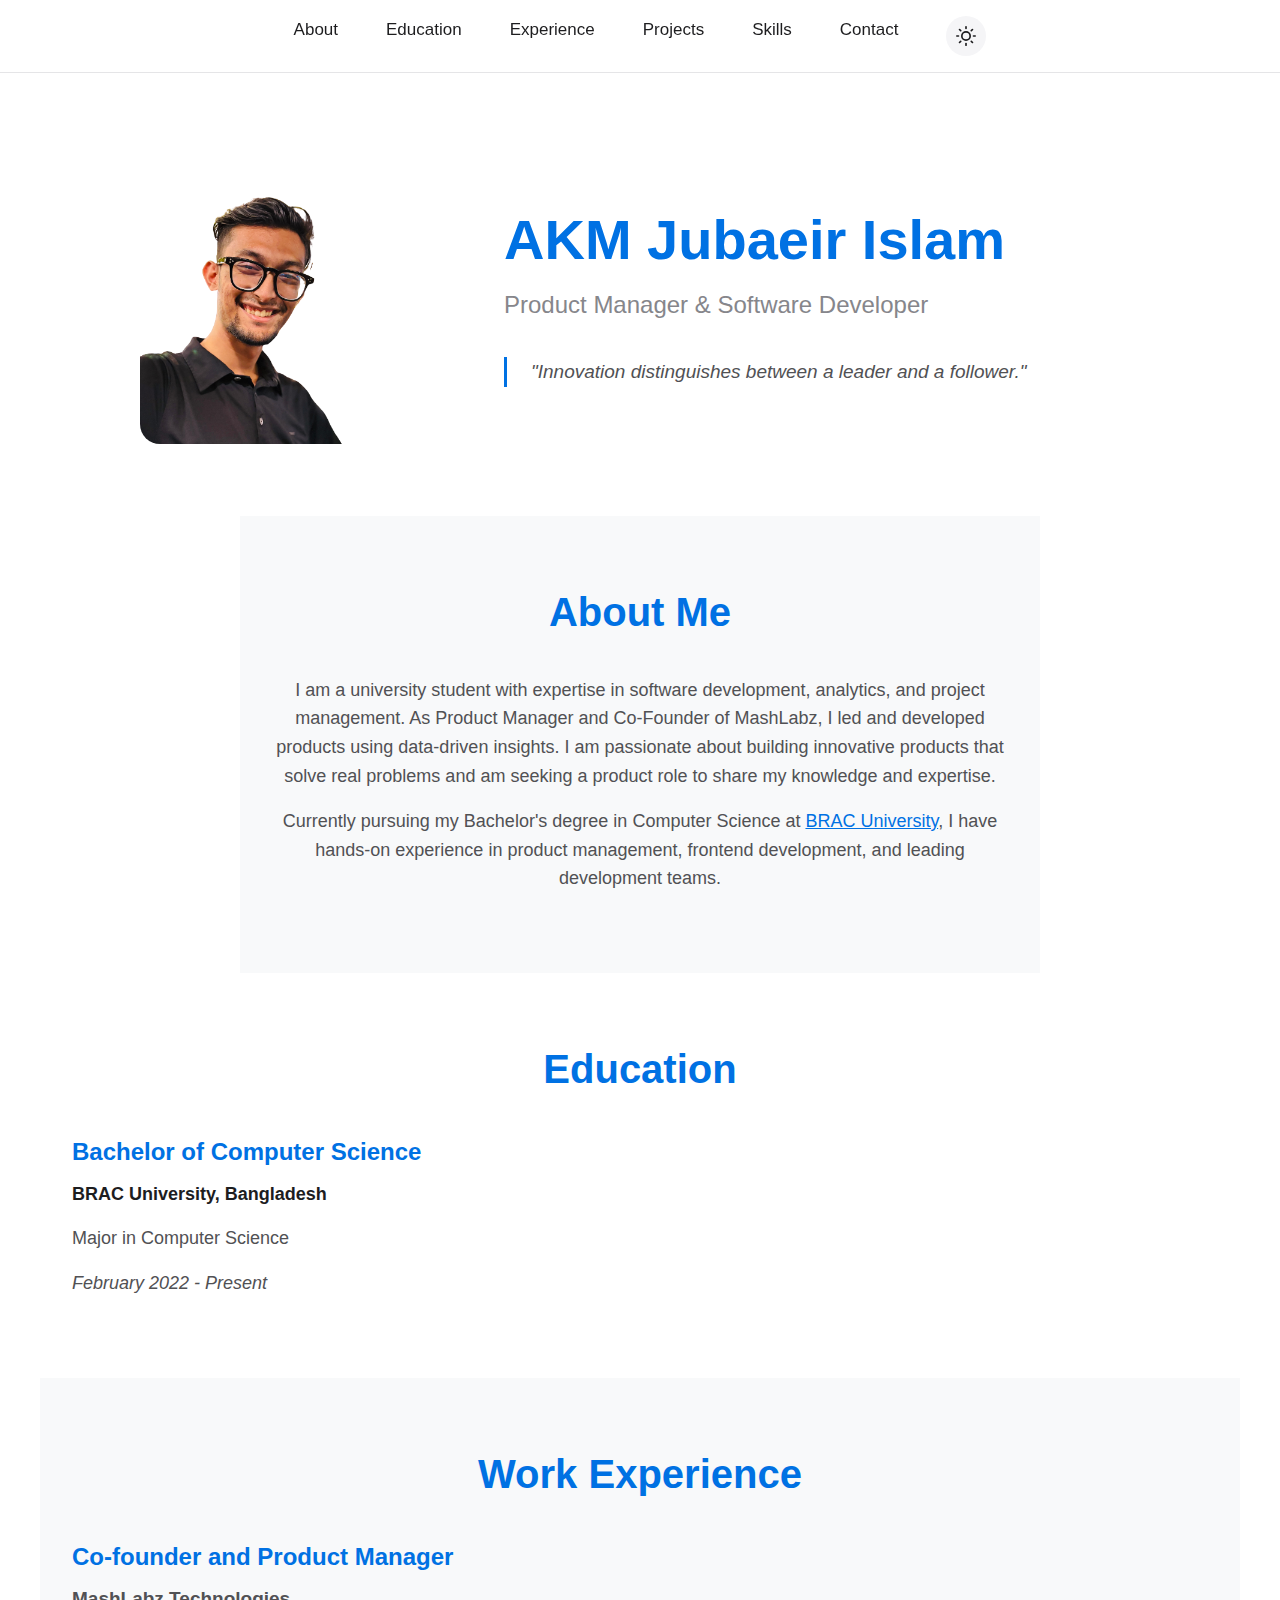
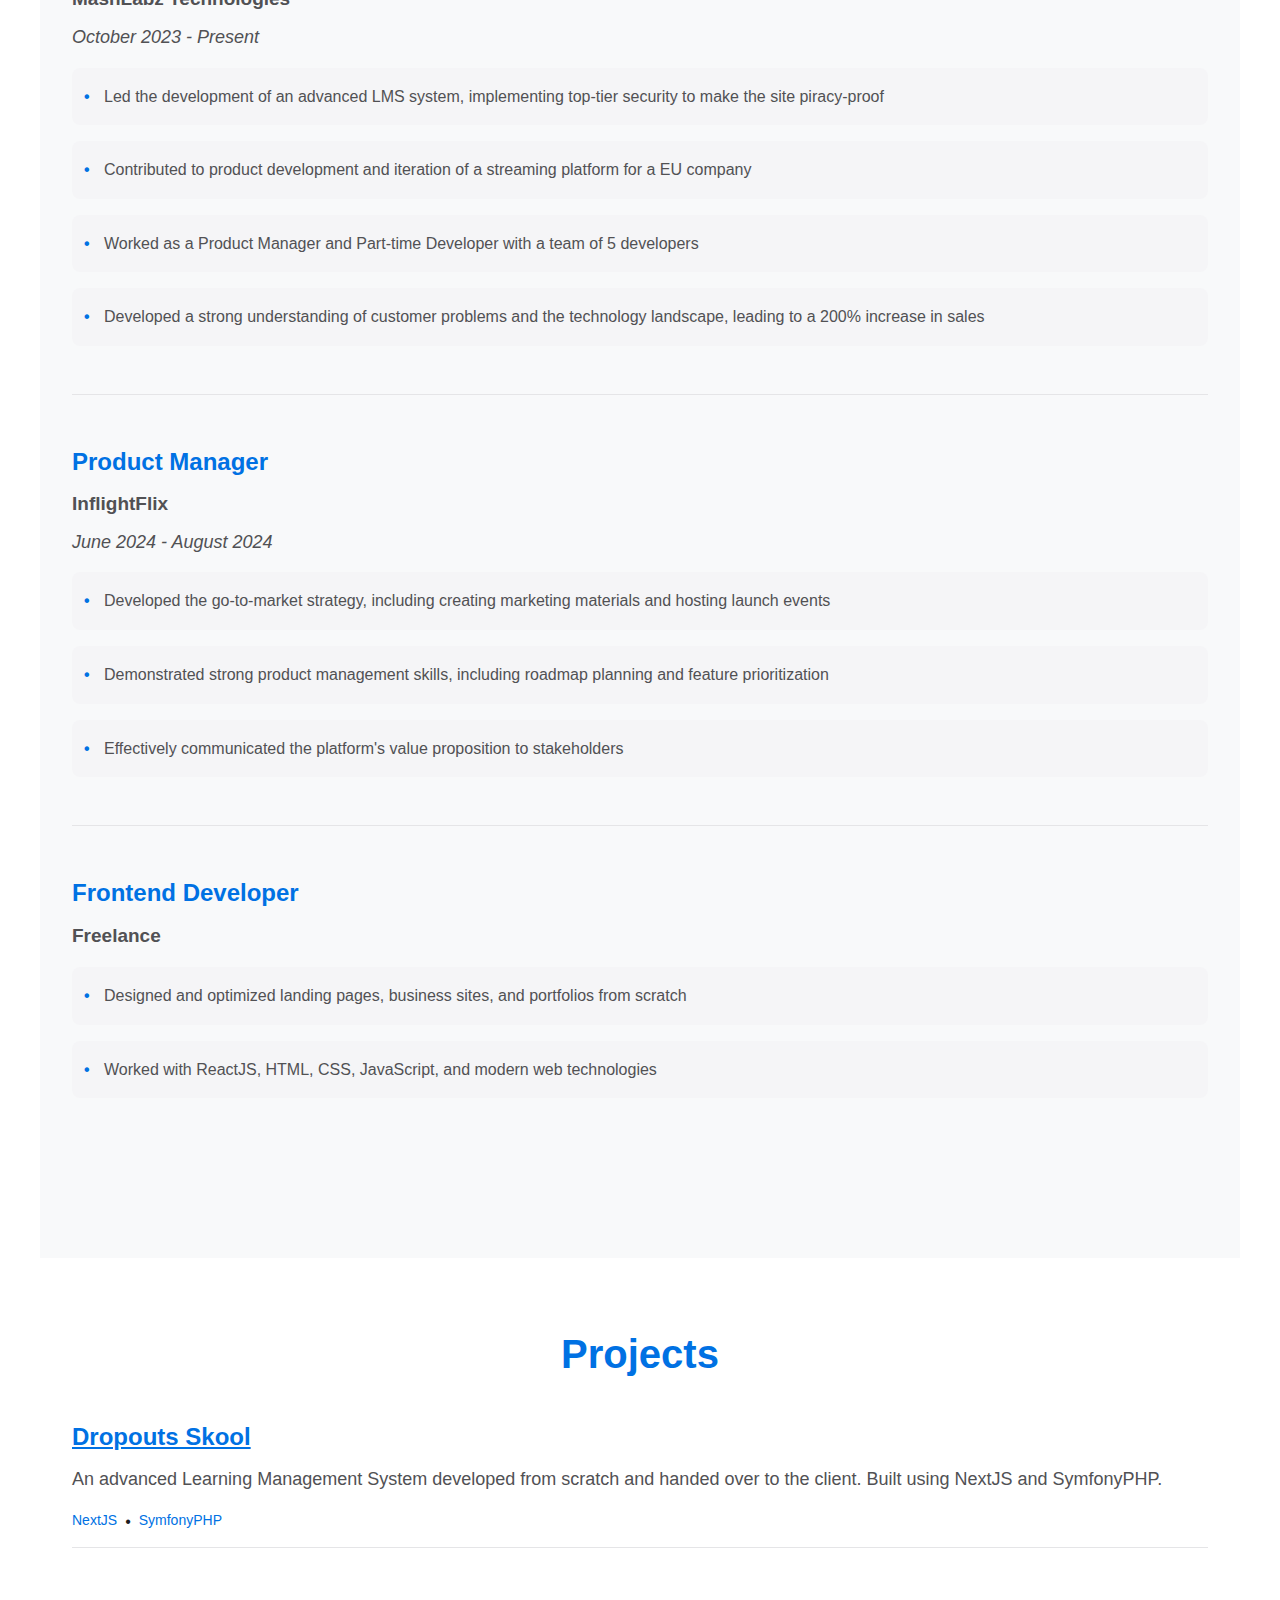
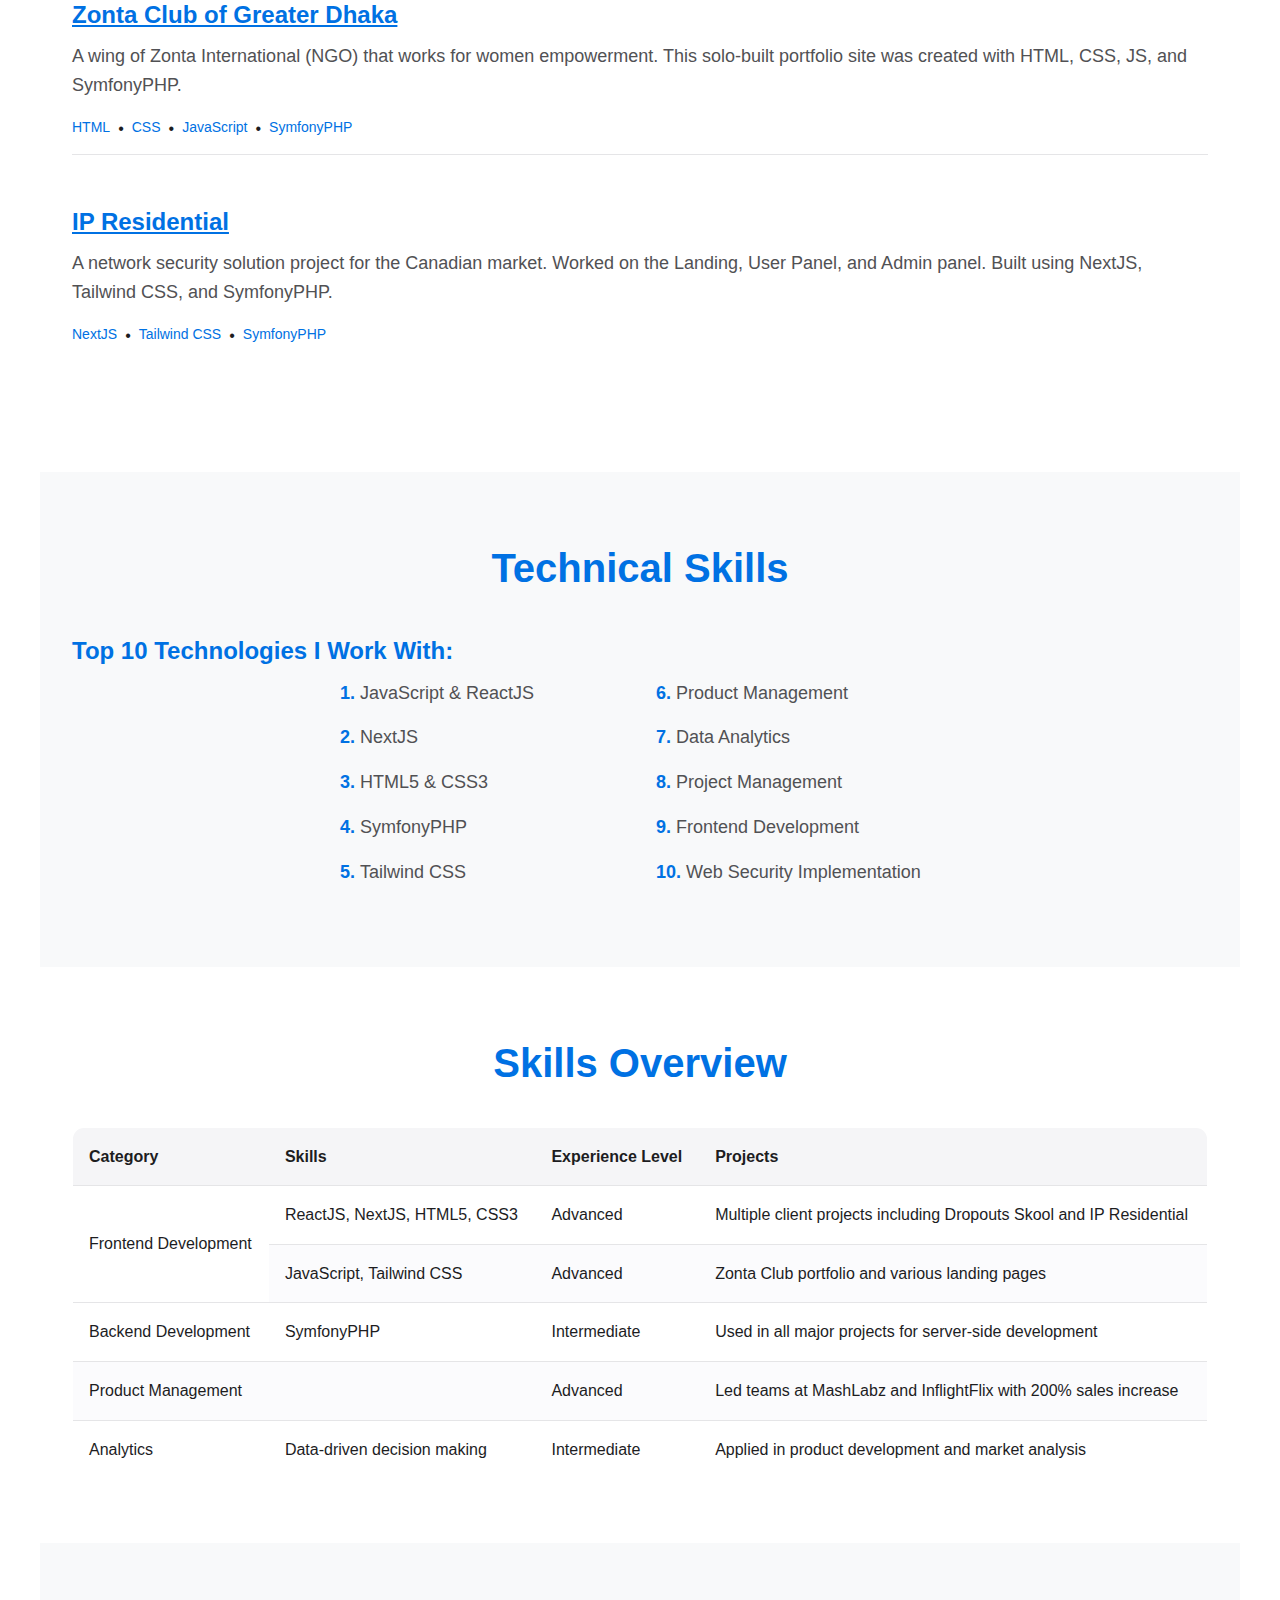
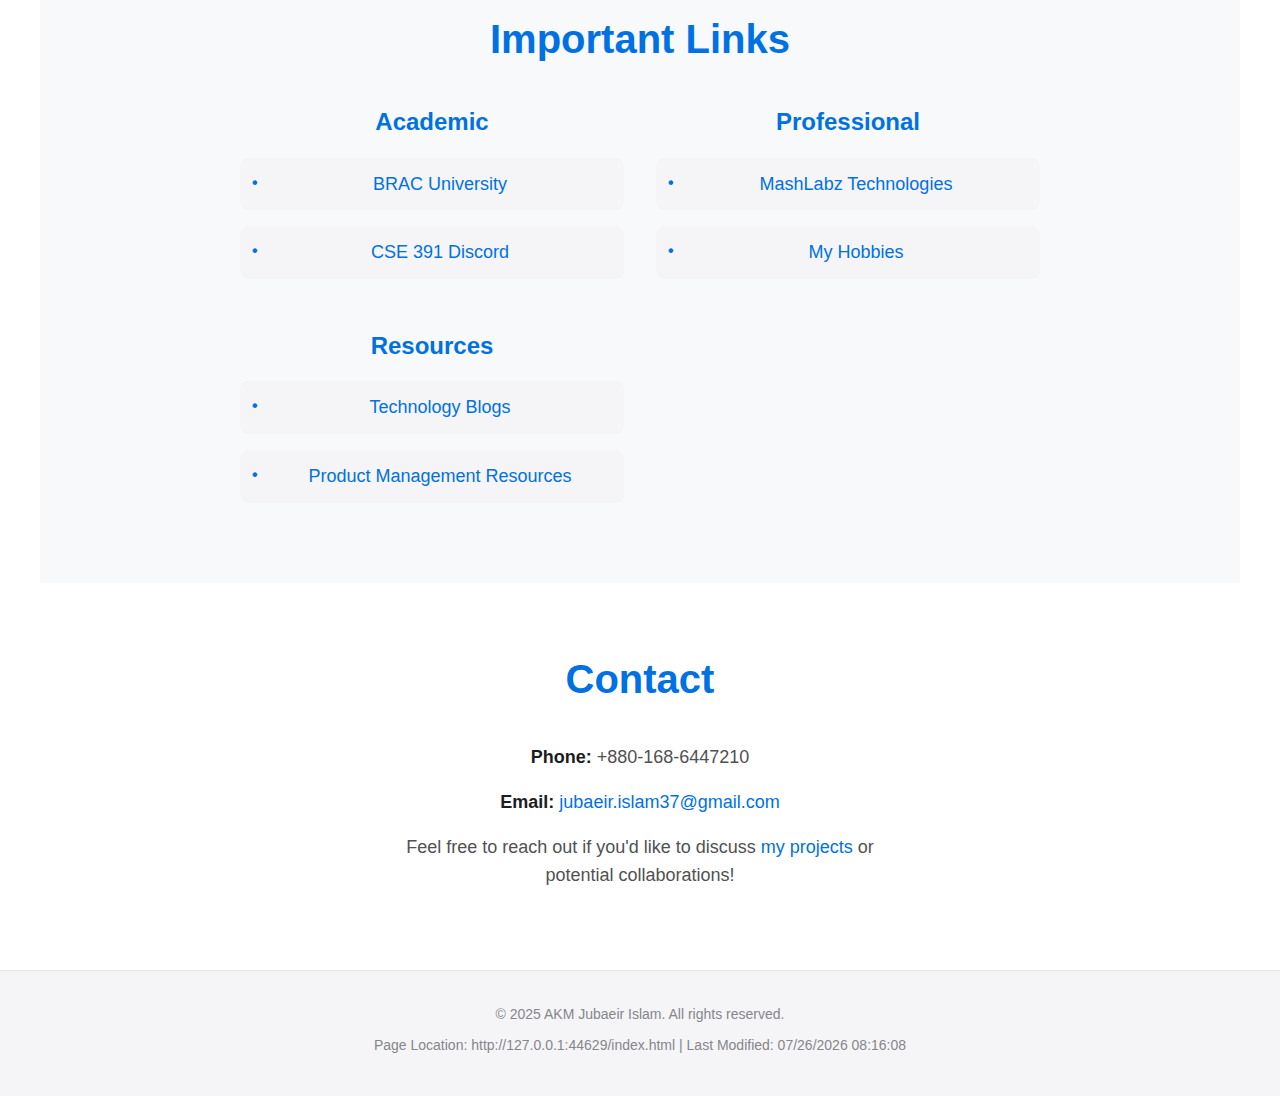
<file: index.html>
<!DOCTYPE html>
<html lang="en">
<head>
    <meta charset="UTF-8">
    <meta name="viewport" content="width=device-width, initial-scale=1.0">
    <title>AKM Jubaeir Islam</title>
    <link rel="stylesheet" href="styles.css">
</head>
<body>
    <header>
        <nav>
            <ul>
                <li><a href="#about">About</a></li>
                <li><a href="#education">Education</a></li>
                <li><a href="#experience">Experience</a></li>
                <li><a href="#projects">Projects</a></li>
                <li><a href="#skills">Skills</a></li>
                <li><a href="#contact">Contact</a></li>
                <li class="theme-toggle">
                    <button id="theme-toggle-btn" aria-label="Toggle dark mode">
                        <svg id="sun-icon" xmlns="http://www.w3.org/2000/svg" width="20" height="20" viewBox="0 0 24 24" fill="none" stroke="currentColor" stroke-width="2" stroke-linecap="round" stroke-linejoin="round">
                            <circle cx="12" cy="12" r="5"></circle>
                            <line x1="12" y1="1" x2="12" y2="3"></line>
                            <line x1="12" y1="21" x2="12" y2="23"></line>
                            <line x1="4.22" y1="4.22" x2="5.64" y2="5.64"></line>
                            <line x1="18.36" y1="18.36" x2="19.78" y2="19.78"></line>
                            <line x1="1" y1="12" x2="3" y2="12"></line>
                            <line x1="21" y1="12" x2="23" y2="12"></line>
                            <line x1="4.22" y1="19.78" x2="5.64" y2="18.36"></line>
                            <line x1="18.36" y1="5.64" x2="19.78" y2="4.22"></line>
                        </svg>
                        <svg id="moon-icon" xmlns="http://www.w3.org/2000/svg" width="20" height="20" viewBox="0 0 24 24" fill="none" stroke="currentColor" stroke-width="2" stroke-linecap="round" stroke-linejoin="round">
                            <path d="M21 12.79A9 9 0 1 1 11.21 3 7 7 0 0 0 21 12.79z"></path>
                        </svg>
                    </button>
                </li>
            </ul>
        </nav>
    </header>

    <main>
        <section id="hero">
            <div class="hero-container">
                <div class="hero-image">
                    <img src="images/zuby.png" alt="AKM Jubaeir Islam">
                </div>
                <div class="hero-text">
                    <h1>AKM Jubaeir Islam</h1>
                    <p>Product Manager & Software Developer</p>
                    <blockquote>
                        "Innovation distinguishes between a leader and a follower."
                    </blockquote>
                </div>
            </div>
        </section>

        <section id="about">
            <h2>About Me</h2>
            <p>I am a university student with expertise in software development, analytics, and project management. As Product Manager and Co-Founder of MashLabz, I led and developed products using data-driven insights. I am passionate about building innovative products that solve real problems and am seeking a product role to share my knowledge and expertise.</p>
            
            <p>Currently pursuing my Bachelor's degree in Computer Science at <a href="https://www.bracu.ac.bd/" target="_blank">BRAC University</a>, I have hands-on experience in product management, frontend development, and leading development teams.</p>
        </section>

        <section id="education">
            <h2>Education</h2>
            <h3>Bachelor of Computer Science</h3>
            <p><strong>BRAC University, Bangladesh</strong></p>
            <p>Major in Computer Science</p>
            <p><em>February 2022 - Present</em></p>
        </section>

        <section id="experience">
            <h2>Work Experience</h2>
            
            <div class="job">
                <h3>Co-founder and Product Manager</h3>
                <h4>MashLabz Technologies</h4>
                <p><em>October 2023 - Present</em></p>
                <ul>
                    <li>Led the development of an advanced LMS system, implementing top-tier security to make the site piracy-proof</li>
                    <li>Contributed to product development and iteration of a streaming platform for a EU company</li>
                    <li>Worked as a Product Manager and Part-time Developer with a team of 5 developers</li>
                    <li>Developed a strong understanding of customer problems and the technology landscape, leading to a 200% increase in sales</li>
                </ul>
            </div>

            <div class="job">
                <h3>Product Manager</h3>
                <h4>InflightFlix</h4>
                <p><em>June 2024 - August 2024</em></p>
                <ul>
                    <li>Developed the go-to-market strategy, including creating marketing materials and hosting launch events</li>
                    <li>Demonstrated strong product management skills, including roadmap planning and feature prioritization</li>
                    <li>Effectively communicated the platform's value proposition to stakeholders</li>
                </ul>
            </div>

            <div class="job">
                <h3>Frontend Developer</h3>
                <h4>Freelance</h4>
                <ul>
                    <li>Designed and optimized landing pages, business sites, and portfolios from scratch</li>
                    <li>Worked with ReactJS, HTML, CSS, JavaScript, and modern web technologies</li>
                </ul>
            </div>
        </section>

        <section id="projects">
            <h2>Projects</h2>
            
            <div class="project">
                <h3><a href = 'https://digitaldropouts.net/' target="_blank">Dropouts Skool</a></h3>
                <p>An advanced Learning Management System developed from scratch and handed over to the client. Built using NextJS and SymfonyPHP.</p>
                <div class="tech-tags">
                    <span>NextJS</span> • 
                    <span>SymfonyPHP</span>
                </div>
            </div>

            <div class="project">
                <h3><a href = 'https://zontadhaka.org/' target="_blank">Zonta Club of Greater Dhaka</a></h3>
                <p>A wing of Zonta International (NGO) that works for women empowerment. This solo-built portfolio site was created with HTML, CSS, JS, and SymfonyPHP.</p>
                <div class="tech-tags">
                    <span>HTML</span> • 
                    <span>CSS</span> • 
                    <span>JavaScript</span> • 
                    <span>SymfonyPHP</span>
                </div>
            </div>

            <div class="project">
                <h3><a href = 'https://ip-res.mashlabz.cloud/' target="_blank">IP Residential</a></h3>
                <p>A network security solution project for the Canadian market. Worked on the Landing, User Panel, and Admin panel. Built using NextJS, Tailwind CSS, and SymfonyPHP.</p>
                <div class="tech-tags">
                    <span>NextJS</span> • 
                    <span>Tailwind CSS</span> • 
                    <span>SymfonyPHP</span>
                </div>
            </div>
        </section>

        <section id="skills">
            <h2>Technical Skills</h2>
            <h3>Top 10 Technologies I Work With:</h3>
            <ol>
                <li>JavaScript & ReactJS</li>
                <li>NextJS</li>
                <li>HTML5 & CSS3</li>
                <li>SymfonyPHP</li>
                <li>Tailwind CSS</li>
                <li>Product Management</li>
                <li>Data Analytics</li>
                <li>Project Management</li>
                <li>Frontend Development</li>
                <li>Web Security Implementation</li>
            </ol>
        </section>

        <section id="skills-table">
            <h2>Skills Overview</h2>
            <table>
                <thead>
                    <tr>
                        <th>Category</th>
                        <th>Skills</th>
                        <th>Experience Level</th>
                        <th>Projects</th>
                    </tr>
                </thead>
                <tbody>
                    <tr>
                        <td rowspan="2">Frontend Development</td>
                        <td>ReactJS, NextJS, HTML5, CSS3</td>
                        <td>Advanced</td>
                        <td>Multiple client projects including Dropouts Skool and IP Residential</td>
                    </tr>
                    <tr>
                        <td>JavaScript, Tailwind CSS</td>
                        <td>Advanced</td>
                        <td>Zonta Club portfolio and various landing pages</td>
                    </tr>
                    <tr>
                        <td>Backend Development</td>
                        <td>SymfonyPHP</td>
                        <td>Intermediate</td>
                        <td>Used in all major projects for server-side development</td>
                    </tr>
                    <tr>
                        <td colspan="2">Product Management</td>
                        <td>Advanced</td>
                        <td>Led teams at MashLabz and InflightFlix with 200% sales increase</td>
                    </tr>
                    <tr>
                        <td>Analytics</td>
                        <td>Data-driven decision making</td>
                        <td>Intermediate</td>
                        <td>Applied in product development and market analysis</td>
                    </tr>
                </tbody>
            </table>
        </section>

        <section id="links">
            <h2>Important Links</h2>
            <div class="links-container">
                <div class="link-group">
                    <h3>Academic</h3>
                    <ul>
                        <li><a href="https://www.bracu.ac.bd/" target="_blank">BRAC University</a></li>
                        <li><a href="https://discord.gg/TH6FNbB3" target="_blank">CSE 391 Discord</a></li>
                    </ul>
                </div>
                <div class="link-group">
                    <h3>Professional</h3>
                    <ul>
                        <li><a href="https://mashlabz.cloud" target="_blank">MashLabz Technologies</a></li>
                        <li><a href="hobbies.html">My Hobbies</a></li>
                    </ul>
                </div>
                <div class="link-group">
                    <h3>Resources</h3>
                    <ul>
                        <li><a href="https://scholarship.scrimba.com/" target="_blank">Technology Blogs</a></li>
                        <li><a href="https://www.productledcertified.com/product-management-basics" target="_blank">Product Management Resources</a></li>
                    </ul>
                </div>
            </div>
        </section>

        <section id="contact">
            <h2>Contact</h2>
            <p><strong>Phone:</strong> +880-168-6447210</p>
            <p><strong>Email:</strong> <a href="mailto:jubaeir.islam37@gmail.com">jubaeir.islam37@gmail.com</a></p>
            <p>Feel free to reach out if you'd like to discuss <a href="#projects">my projects</a> or potential collaborations!</p>
        </section>
    </main>

    <footer>
        <p>&copy; 2025 AKM Jubaeir Islam. All rights reserved.</p>
        <p>
            Page Location: <span id="location"></span> | 
            Last Modified: <span id="last-modified"></span>
        </p>
    </footer>

    <script>
        document.getElementById('location').textContent = window.location.href;
        document.getElementById('last-modified').textContent = document.lastModified;

        // Theme toggle functionality
        document.addEventListener('DOMContentLoaded', () => {
            const themeToggleBtn = document.getElementById('theme-toggle-btn');
            
            // Check for saved theme preference or use preferred color scheme
            const savedTheme = localStorage.getItem('theme');
            const prefersDark = window.matchMedia('(prefers-color-scheme: dark)').matches;
            
            // Apply the theme based on saved preference or system preference
            if (savedTheme === 'dark' || (!savedTheme && prefersDark)) {
                document.documentElement.setAttribute('data-theme', 'dark');
            }
            
            // Toggle theme when button is clicked
            themeToggleBtn.addEventListener('click', () => {
                const currentTheme = document.documentElement.getAttribute('data-theme');
                const newTheme = currentTheme === 'dark' ? 'light' : 'dark';
                
                document.documentElement.setAttribute('data-theme', newTheme);
                localStorage.setItem('theme', newTheme);
            });
        });
    </script>
</body>
</html>
</file>
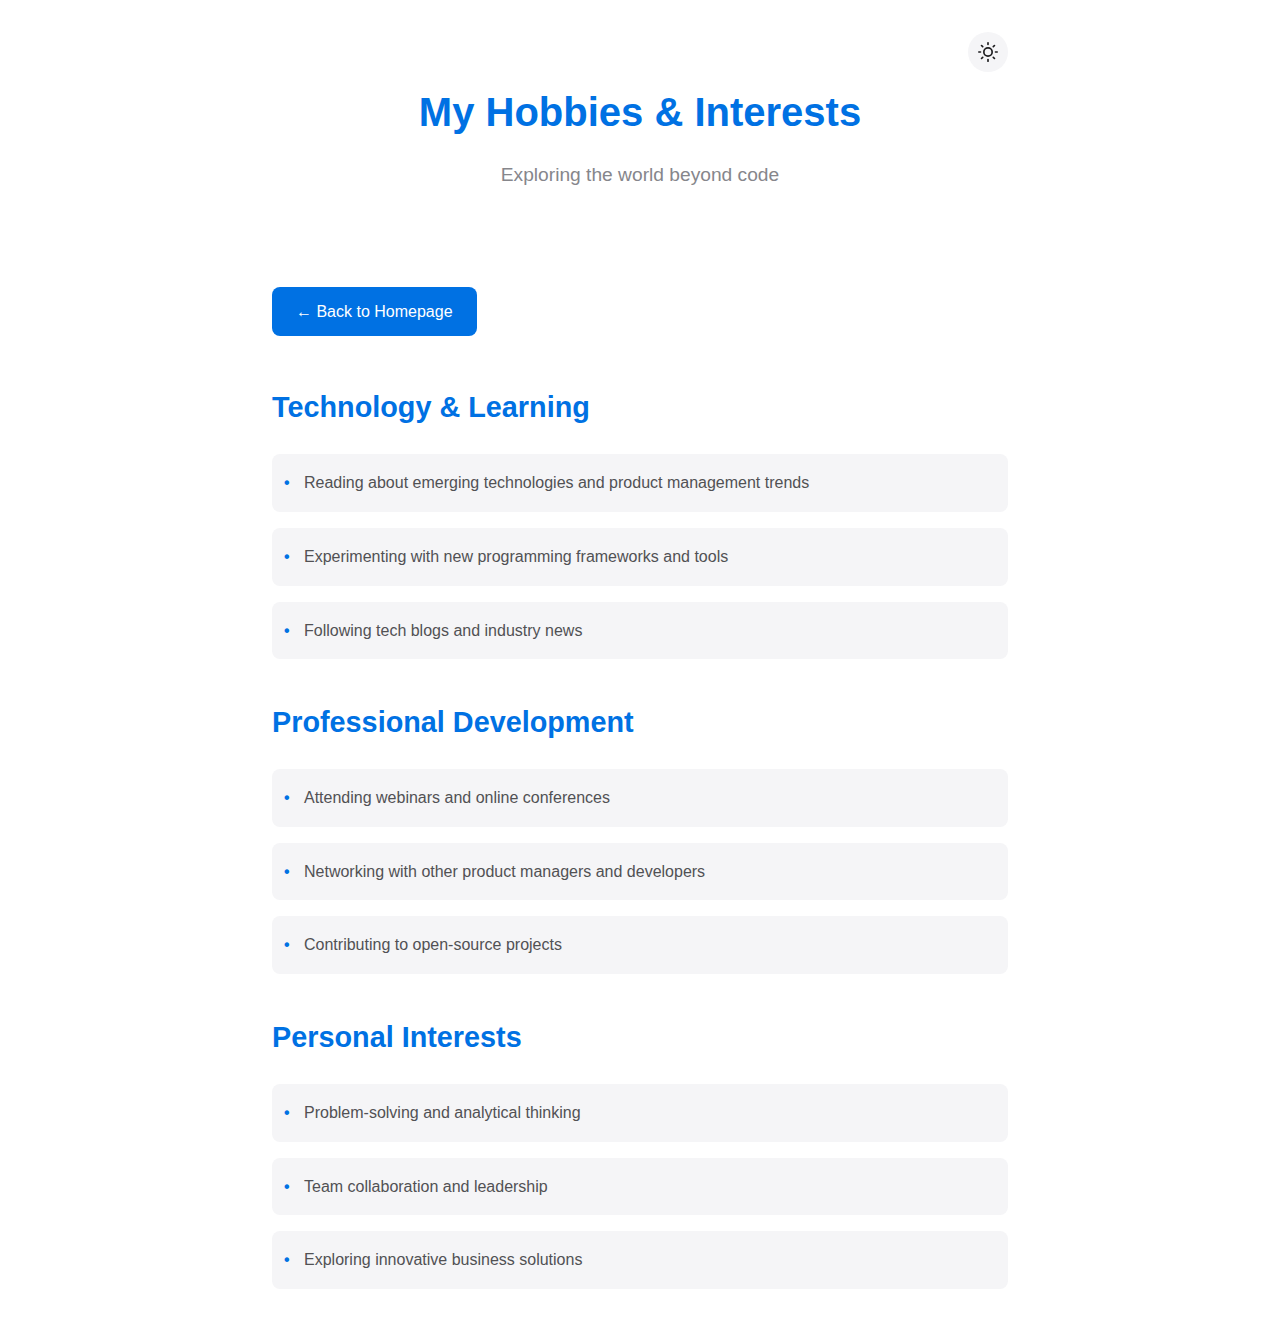
<file: hobbies.html>
<!DOCTYPE html>
<html lang="en">
<head>
    <meta charset="UTF-8">
    <meta name="viewport" content="width=device-width, initial-scale=1.0">
    <title>Hobbies - AKM Jubaeir Islam</title>
    <style>
        :root {
            --bg-color: #ffffff;
            --bg-secondary: #f8f9fa;
            --bg-tertiary: #f5f5f7;
            --text-color: #1d1d1f;
            --text-secondary: #515154;
            --text-muted: #86868b;
            --accent-color: #0071e3;
            --accent-hover: #0056b3;
            --border-color: #e5e5e7;
            --transition-theme: background-color 0.3s ease, color 0.3s ease;
        }

        [data-theme="dark"] {
            --bg-color: #1c1c1e;
            --bg-secondary: #2c2c2e;
            --bg-tertiary: #3a3a3c;
            --text-color: #f5f5f7;
            --text-secondary: #d1d1d6;
            --text-muted: #a1a1a6;
            --accent-color: #0a84ff;
            --accent-hover: #409cff;
            --border-color: #38383a;
        }

        * {
            margin: 0;
            padding: 0;
            box-sizing: border-box;
        }

        body {
            font-family: -apple-system, BlinkMacSystemFont, 'Segoe UI', Roboto, sans-serif;
            line-height: 1.6;
            color: var(--text-color);
            background-color: var(--bg-color);
            padding: 2rem;
            max-width: 800px;
            margin: 0 auto;
            transition: var(--transition-theme);
        }
        
        .header {
            text-align: center;
            margin-bottom: 3rem;
            padding: 3rem 0;
            position: relative;
        }
        
        .header h1 {
            font-size: 2.5rem;
            font-weight: 600;
            color: var(--accent-color);
            margin-bottom: 1rem;
            transition: var(--transition-theme);
        }
        
        .header p {
            font-size: 1.2rem;
            color: var(--text-muted);
            font-weight: 400;
            transition: var(--transition-theme);
        }
        
        .content {
            background: var(--bg-color);
            padding: 0;
            transition: var(--transition-theme);
        }
        
        .back-link {
            display: inline-block;
            background: var(--accent-color);
            color: white;
            padding: 0.75rem 1.5rem;
            text-decoration: none;
            border-radius: 8px;
            margin-bottom: 3rem;
            font-weight: 500;
            transition: var(--transition-theme);
        }
        
        .back-link:hover {
            background: var(--accent-hover);
        }
        
        h2 {
            color: var(--accent-color);
            font-size: 1.8rem;
            font-weight: 600;
            margin-bottom: 1.5rem;
            margin-top: 2.5rem;
            transition: var(--transition-theme);
        }
        
        h2:first-of-type {
            margin-top: 0;
        }
        
        ul {
            margin-left: 0;
            list-style: none;
        }
        
        li {
            margin-bottom: 1rem;
            padding: 1rem;
            background-color: var(--bg-tertiary);
            border-radius: 8px;
            color: var(--text-secondary);
            font-size: 1rem;
            position: relative;
            padding-left: 2rem;
            transition: var(--transition-theme);
        }
        
        li:before {
            content: "•";
            color: var(--accent-color);
            font-weight: bold;
            position: absolute;
            left: 0.75rem;
            transition: var(--transition-theme);
        }

        .theme-toggle {
            position: absolute;
            top: 0;
            right: 0;
        }

        #theme-toggle-btn {
            background: none;
            border: none;
            cursor: pointer;
            width: 40px;
            height: 40px;
            border-radius: 50%;
            display: flex;
            align-items: center;
            justify-content: center;
            color: var(--text-color);
            background-color: var(--bg-tertiary);
            transition: var(--transition-theme);
        }

        #theme-toggle-btn:hover {
            background-color: var(--bg-secondary);
        }

        #theme-toggle-btn svg {
            transition: transform 0.3s ease, opacity 0.3s ease;
        }

        #moon-icon {
            position: absolute;
            opacity: 0;
            transform: scale(0.5);
        }

        [data-theme="dark"] #sun-icon {
            opacity: 0;
            transform: scale(0.5);
        }

        [data-theme="dark"] #moon-icon {
            opacity: 1;
            transform: scale(1);
        }
        
        @media (max-width: 768px) {
            body {
                padding: 1rem;
            }
            
            .header h1 {
                font-size: 2rem;
            }
            
            .header p {
                font-size: 1.1rem;
            }
            
            h2 {
                font-size: 1.5rem;
            }
            
            li {
                font-size: 0.9rem;
            }
        }
        
        @media (max-width: 480px) {
            .header h1 {
                font-size: 1.8rem;
            }
            
            .header p {
                font-size: 1rem;
            }
            
            h2 {
                font-size: 1.3rem;
            }
        }
    </style>
</head>
<body>
    <div class="header">
        <h1>My Hobbies & Interests</h1>
        <p>Exploring the world beyond code</p>
        <div class="theme-toggle">
            <button id="theme-toggle-btn" aria-label="Toggle dark mode">
                <svg id="sun-icon" xmlns="http://www.w3.org/2000/svg" width="20" height="20" viewBox="0 0 24 24" fill="none" stroke="currentColor" stroke-width="2" stroke-linecap="round" stroke-linejoin="round">
                    <circle cx="12" cy="12" r="5"></circle>
                    <line x1="12" y1="1" x2="12" y2="3"></line>
                    <line x1="12" y1="21" x2="12" y2="23"></line>
                    <line x1="4.22" y1="4.22" x2="5.64" y2="5.64"></line>
                    <line x1="18.36" y1="18.36" x2="19.78" y2="19.78"></line>
                    <line x1="1" y1="12" x2="3" y2="12"></line>
                    <line x1="21" y1="12" x2="23" y2="12"></line>
                    <line x1="4.22" y1="19.78" x2="5.64" y2="18.36"></line>
                    <line x1="18.36" y1="5.64" x2="19.78" y2="4.22"></line>
                </svg>
                <svg id="moon-icon" xmlns="http://www.w3.org/2000/svg" width="20" height="20" viewBox="0 0 24 24" fill="none" stroke="currentColor" stroke-width="2" stroke-linecap="round" stroke-linejoin="round">
                    <path d="M21 12.79A9 9 0 1 1 11.21 3 7 7 0 0 0 21 12.79z"></path>
                </svg>
            </button>
        </div>
    </div>
    
    <div class="content">
        <a href="index.html" class="back-link">← Back to Homepage</a>
        
        <h2>Technology & Learning</h2>
        <ul>
            <li>Reading about emerging technologies and product management trends</li>
            <li>Experimenting with new programming frameworks and tools</li>
            <li>Following tech blogs and industry news</li>
        </ul>
        
        <h2>Professional Development</h2>
        <ul>
            <li>Attending webinars and online conferences</li>
            <li>Networking with other product managers and developers</li>
            <li>Contributing to open-source projects</li>
        </ul>
        
        <h2>Personal Interests</h2>
        <ul>
            <li>Problem-solving and analytical thinking</li>
            <li>Team collaboration and leadership</li>
            <li>Exploring innovative business solutions</li>
        </ul>
    </div>

    <script>
        // Theme toggle functionality
        document.addEventListener('DOMContentLoaded', () => {
            const themeToggleBtn = document.getElementById('theme-toggle-btn');
            
            // Check for saved theme preference or use preferred color scheme
            const savedTheme = localStorage.getItem('theme');
            const prefersDark = window.matchMedia('(prefers-color-scheme: dark)').matches;
            
            // Apply the theme based on saved preference or system preference
            if (savedTheme === 'dark' || (!savedTheme && prefersDark)) {
                document.documentElement.setAttribute('data-theme', 'dark');
            }
            
            // Toggle theme when button is clicked
            themeToggleBtn.addEventListener('click', () => {
                const currentTheme = document.documentElement.getAttribute('data-theme');
                const newTheme = currentTheme === 'dark' ? 'light' : 'dark';
                
                document.documentElement.setAttribute('data-theme', newTheme);
                localStorage.setItem('theme', newTheme);
            });
        });
    </script>
</body>
</html>
</file>
<file: styles.css>
:root {
    --bg-color: #ffffff;
    --bg-secondary: #f8f9fa;
    --bg-tertiary: #f5f5f7;
    --text-color: #1d1d1f;
    --text-secondary: #515154;
    --text-muted: #86868b;
    --accent-color: #0071e3;
    --accent-hover: #0056b3;
    --border-color: #e5e5e7;
    --header-bg: rgba(255, 255, 255, 0.95);
    --table-header-bg: #f5f5f7;
    --table-alt-row: #fbfbfd;
    --transition-theme: background-color 0.3s ease, color 0.3s ease;
}

[data-theme="dark"] {
    --bg-color: #1c1c1e;
    --bg-secondary: #2c2c2e;
    --bg-tertiary: #3a3a3c;
    --text-color: #f5f5f7;
    --text-secondary: #d1d1d6;
    --text-muted: #a1a1a6;
    --accent-color: #0a84ff;
    --accent-hover: #409cff;
    --border-color: #38383a;
    --header-bg: rgba(28, 28, 30, 0.95);
    --table-header-bg: #2c2c2e;
    --table-alt-row: #2a2a2c;
}

* {
    margin: 0;
    padding: 0;
    box-sizing: border-box;
}

body {
    font-family: -apple-system, BlinkMacSystemFont, 'Segoe UI', Roboto, sans-serif;
    line-height: 1.6;
    color: var(--text-color);
    background-color: var(--bg-color);
    transition: var(--transition-theme);
}

header {
    background-color: var(--header-bg);
    position: fixed;
    width: 100%;
    top: 0;
    z-index: 1000;
    border-bottom: 1px solid var(--border-color);
    transition: var(--transition-theme);
}

nav {
    max-width: 1200px;
    margin: 0 auto;
    padding: 0 32px;
}

nav ul {
    list-style: none;
    display: flex;
    justify-content: center;
    padding: 16px 0;
}

nav ul li {
    margin: 0 24px;
}

nav ul li a {
    color: var(--text-color);
    text-decoration: none;
    font-weight: 400;
    font-size: 17px;
    transition: var(--transition-theme);
}

nav ul li a:hover {
    color: var(--accent-color);
}

.theme-toggle {
    display: flex;
    align-items: center;
}

#theme-toggle-btn {
    background: none;
    border: none;
    cursor: pointer;
    width: 40px;
    height: 40px;
    border-radius: 50%;
    display: flex;
    align-items: center;
    justify-content: center;
    color: var(--text-color);
    background-color: var(--bg-tertiary);
    transition: var(--transition-theme);
}

#theme-toggle-btn:hover {
    background-color: var(--bg-secondary);
}

#theme-toggle-btn svg {
    transition: transform 0.3s ease, opacity 0.3s ease;
}

#moon-icon {
    position: absolute;
    opacity: 0;
    transform: scale(0.5);
}

[data-theme="dark"] #sun-icon {
    opacity: 0;
    transform: scale(0.5);
}

[data-theme="dark"] #moon-icon {
    opacity: 1;
    transform: scale(1);
}

main {
    margin-top: 80px;
    max-width: 1200px;
    margin-left: auto;
    margin-right: auto;
    padding: 0 32px;
}

#hero {
    padding: 64px 32px;
    margin-left: -32px;
    margin-right: -32px;
    background-color: var(--bg-color);
    transition: var(--transition-theme);
}

.hero-container {
    display: flex;
    align-items: center;
    gap: 64px;
    max-width: 1000px;
    margin: 0 auto;
}

.hero-image {
    flex: 0 0 300px;
}

.hero-image img {
    width: 100%;
    height: auto;
    border-radius: 20px;
}

.hero-text {
    flex: 1;
}

.hero-text h1 {
    font-size: 56px;
    font-weight: 600;
    color: var(--accent-color);
    margin-bottom: 16px;
    line-height: 1.1;
    transition: var(--transition-theme);
}

.hero-text p {
    font-size: 24px;
    color: var(--text-muted);
    margin-bottom: 32px;
    font-weight: 400;
    transition: var(--transition-theme);
}

.hero-text blockquote {
    font-size: 19px;
    color: var(--text-secondary);
    font-style: italic;
    border-left: 3px solid var(--accent-color);
    padding-left: 24px;
    margin: 0;
    transition: var(--transition-theme);
}

section {
    margin-bottom: 0;
    padding: 64px 32px;
    margin-left: -32px;
    margin-right: -32px;
}

section:nth-child(odd) {
    background-color: var(--bg-color);
    transition: var(--transition-theme);
}

section:nth-child(even) {
    background-color: var(--bg-secondary);
    transition: var(--transition-theme);
}

section h2 {
    font-size: 40px;
    font-weight: 600;
    color: var(--accent-color);
    margin-bottom: 32px;
    text-align: center;
    transition: var(--transition-theme);
}

section h3 {
    font-size: 24px;
    font-weight: 600;
    color: var(--accent-color);
    margin-bottom: 8px;
    transition: var(--transition-theme);
}

section h4 {
    font-size: 19px;
    color: var(--text-secondary);
    margin-bottom: 8px;
    transition: var(--transition-theme);
}

section p {
    font-size: 18px;
    color: var(--text-secondary);
    margin-bottom: 16px;
    line-height: 1.6;
    transition: var(--transition-theme);
}

#about {
    text-align: center;
    max-width: 800px;
    margin: 0 auto;
}

.job {
    margin-bottom: 48px;
    padding-bottom: 32px;
    border-bottom: 1px solid var(--border-color);
    transition: var(--transition-theme);
}

.job:last-child {
    border-bottom: none;
}

.job ul {
    margin-left: 0;
    margin-top: 16px;
    list-style: none;
}

.job li {
    margin-bottom: 16px;
    padding: 16px;
    background-color: var(--bg-tertiary);
    border-radius: 8px;
    color: var(--text-secondary);
    font-size: 16px;
    position: relative;
    padding-left: 32px;
    transition: var(--transition-theme);
}

.job li:before {
    content: "•";
    color: var(--accent-color);
    font-weight: bold;
    position: absolute;
    left: 12px;
    transition: var(--transition-theme);
}

.project {
    margin-bottom: 48px;
    padding-bottom: 12px;
    border-bottom: 1px solid var(--border-color);
    transition: var(--transition-theme);
}

.project:last-child {
    border-bottom: none;
}

.tech-tags {
    margin-top: 16px;
    display: flex;
    flex-wrap: wrap;
    gap: 8px;
}

.tech-tags span {
    display: inline-block;
    color: var(--accent-color);
    font-size: 14px;
    font-weight: 500;
    transition: var(--transition-theme);
}

#skills ol {
    max-width: 600px;
    margin: 0 auto;
    column-count: 2;
    column-gap: 32px;
    list-style-position: inside;
}

#skills li {
    margin-bottom: 16px;
    color: var(--text-secondary);
    font-size: 18px;
    break-inside: avoid;
    transition: var(--transition-theme);
}

#skills li::marker {
    color: var(--accent-color);
    font-weight: bold;
    transition: var(--transition-theme);
}

table {
    width: 100%;
    border-collapse: collapse;
    margin-top: 32px;
    background: var(--bg-color);
    border-radius: 12px;
    overflow: hidden;
    border: 1px solid var(--border-color);
    transition: var(--transition-theme);
}

table th,
table td {
    padding: 16px;
    text-align: left;
    border-bottom: 1px solid var(--border-color);
    transition: var(--transition-theme);
}

table th {
    background-color: var(--table-header-bg);
    color: var(--text-color);
    font-weight: 600;
    transition: var(--transition-theme);
}

table tbody tr:nth-child(even) {
    background-color: var(--table-alt-row);
    transition: var(--transition-theme);
}

table tbody tr:hover {
    background-color: var(--bg-tertiary);
    transition: var(--transition-theme);
}

.links-container {
    display: grid;
    grid-template-columns: repeat(auto-fit, minmax(250px, 1fr));
    gap: 32px;
    max-width: 800px;
    margin: 0 auto;
}

.link-group {
    text-align: center;
}

.link-group h3 {
    margin-bottom: 16px;
    color: var(--accent-color);
    transition: var(--transition-theme);
}

.link-group ul {
    list-style: none;
}

.link-group li {
    margin-bottom: 16px;
    padding: 12px;
    background-color: var(--bg-tertiary);
    border-radius: 8px;
    position: relative;
    padding-left: 28px;
    transition: var(--transition-theme);
}

.link-group li:before {
    content: "•";
    color: var(--accent-color);
    font-weight: bold;
    position: absolute;
    left: 12px;
    transition: var(--transition-theme);
}

.link-group a {
    color: var(--accent-color);
    text-decoration: none;
    font-size: 18px;
    transition: var(--transition-theme);
}

.link-group a:hover {
    text-decoration: underline;
}

#contact {
    text-align: center;
    max-width: 600px;
    margin: 0 auto;
}

#contact p {
    margin-bottom: 16px;
    font-size: 18px;
}

#contact a {
    color: var(--accent-color);
    text-decoration: none;
    transition: var(--transition-theme);
}

#contact a:hover {
    text-decoration: underline;
}

footer {
    background-color: var(--bg-tertiary);
    color: var(--text-muted);
    text-align: center;
    padding: 32px;
    margin-top: 0;
    border-top: 1px solid var(--border-color);
    transition: var(--transition-theme);
}

footer p {
    margin-bottom: 8px;
    font-size: 14px;
}

strong {
    color: var(--text-color);
    font-weight: 600;
    transition: var(--transition-theme);
}

em {
    color: var(--text-secondary);
    font-style: italic;
    transition: var(--transition-theme);
}

a {
    color: var(--accent-color);
    transition: var(--transition-theme);
}

a:hover {
    text-decoration: underline;
}

@media (max-width: 768px) {
    main {
        padding: 0 16px;
    }
    
    section {
        margin-left: -16px;
        margin-right: -16px;
        padding: 48px 16px;
    }
    
    #hero {
        margin-left: -16px;
        margin-right: -16px;
        padding: 48px 16px;
    }
    
    .hero-container {
        flex-direction: column;
        text-align: center;
        gap: 32px;
    }
    
    .hero-image {
        flex: none;
        max-width: 250px;
        margin: 0 auto;
    }
    
    .hero-text h1 {
        font-size: 40px;
    }
    
    .hero-text p {
        font-size: 21px;
    }
    
    nav ul {
        flex-wrap: wrap;
        justify-content: center;
    }
    
    nav ul li {
        margin: 8px;
    }
    
    section h2 {
        font-size: 32px;
    }
    
    .links-container {
        grid-template-columns: 1fr;
    }
    
    table {
        font-size: 14px;
    }
    
    table th,
    table td {
        padding: 12px;
    }
}

@media (max-width: 480px) {
    .hero-text h1 {
        font-size: 32px;
    }
    
    .hero-text p {
        font-size: 18px;
    }
    
    .hero-text blockquote {
        font-size: 16px;
    }
    
    section h2 {
        font-size: 29px;
    }
    
    table th,
    table td {
        padding: 8px;
        font-size: 13px;
    }
}
</file>
